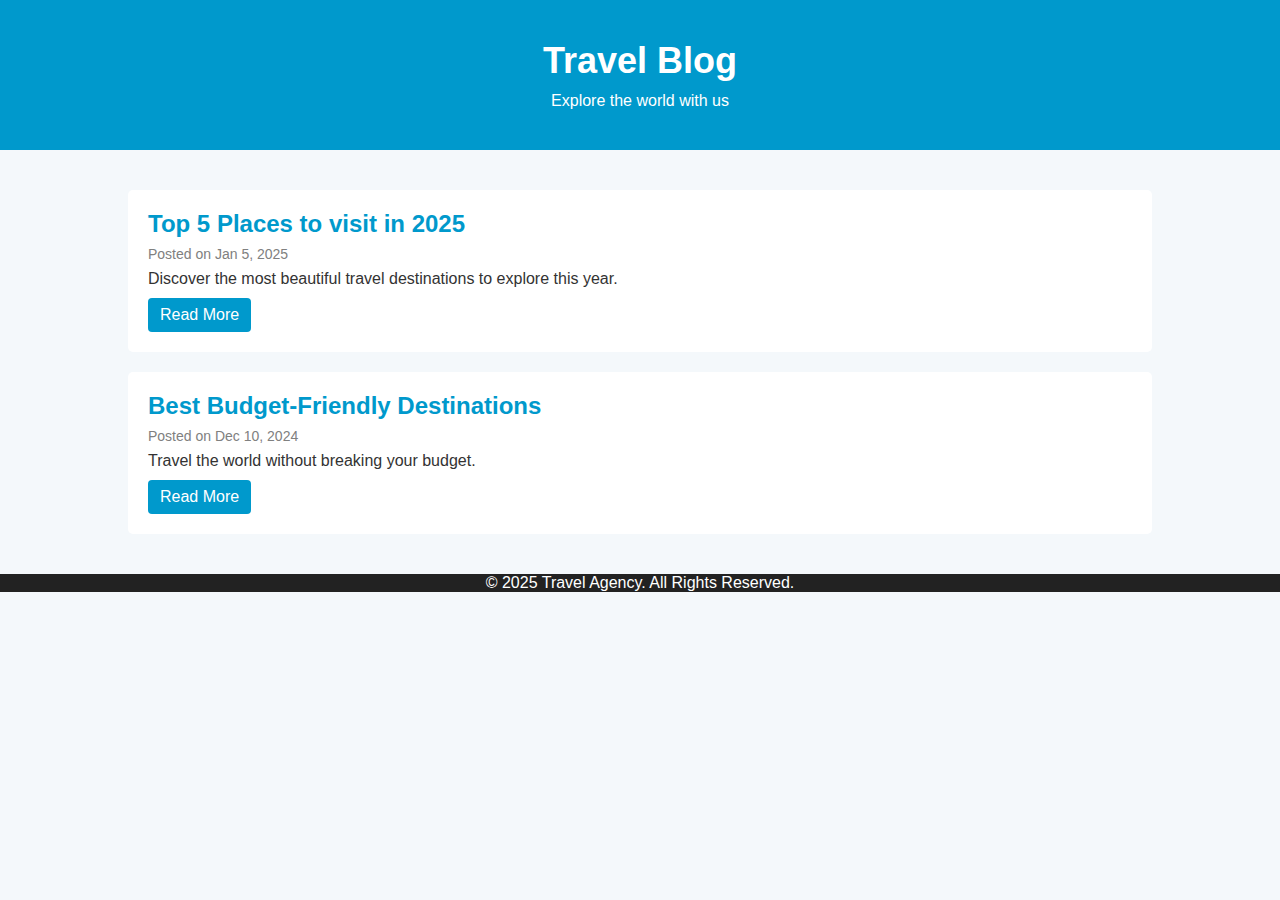
<file: blog page.html>
<!DOCTYPE html>
<html lang="en">
<head>
    <meta charset="UTF-8">
    <meta name="viewport" content="width=device-width, initial-scale=1.0">
    <title>Travel Blog | Travel Agency</title>
    <link rel="stylesheet" href="faq & blog style.css">
</head>
<body>
    <header>
        <h1>Travel Blog</h1>
        <p>Explore the world with us</p>
    </header>
    <section class="blog-container">
        <article class="blog-post">
            <h2>Top 5 Places to visit in 2025</h2>
            <p class="date">Posted on Jan 5, 2025</p>
            <p>Discover the most beautiful travel 
                destinations to explore this year.</p>
                <a href="#">Read More</a>
        </article>
        <article class="blog-post">
            <h2>Best Budget-Friendly Destinations</h2>
            <p class="date">Posted on Dec 10, 2024</p>
            <p>Travel the world without breaking your budget.</p>
            <a href="#">Read More</a>
        </article>
    </section>
    <footer>
        <p>&copy; 2025 Travel Agency. All Rights Reserved.</p>
    </footer>
</body>
</html>
</file>
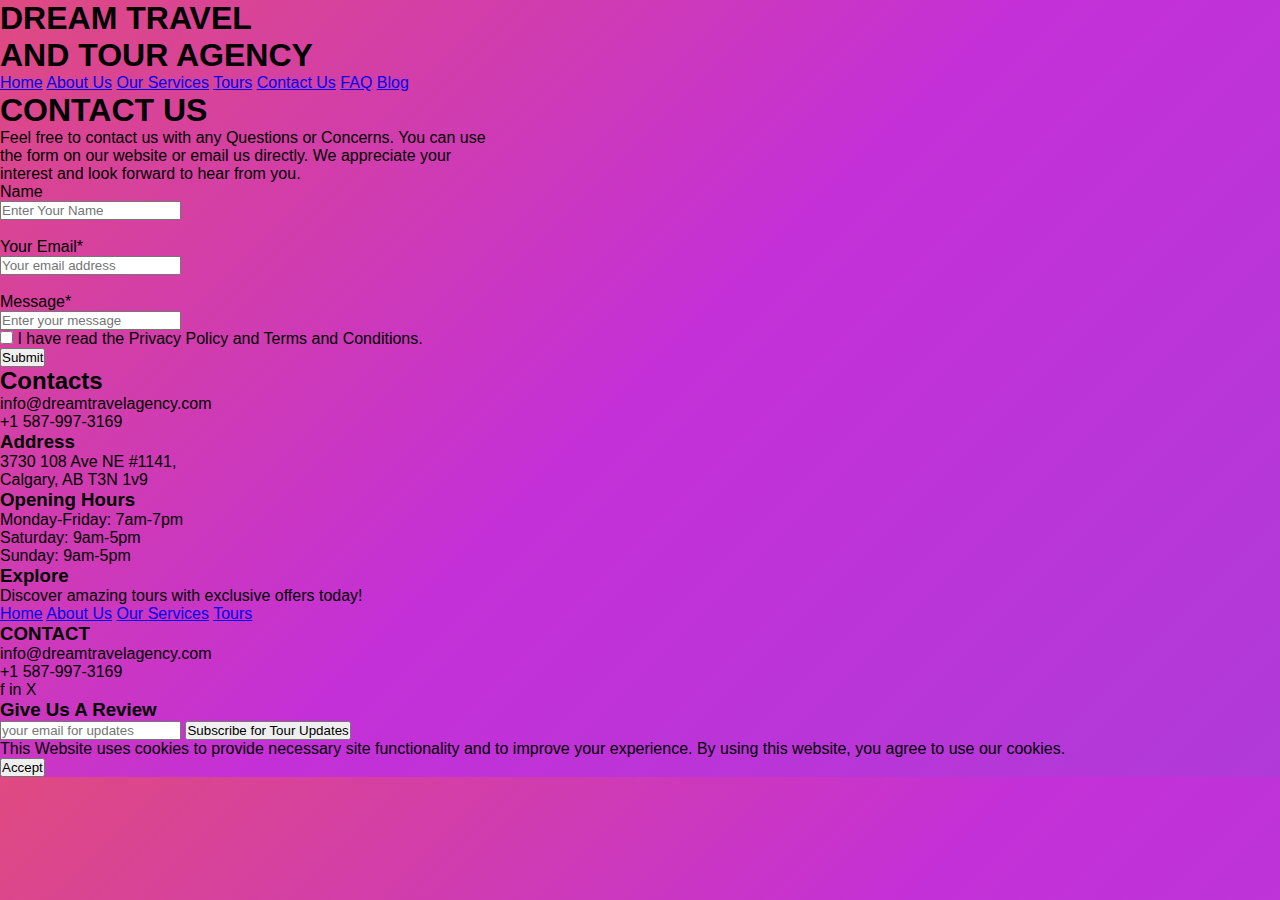
<file: contact us.html>
<!DOCTYPE html>
<html lang="en">
<head>
    <meta charset="UTF-8">
    <meta name="viewport" content="width=device-width, initial-scale=1.0">
    <title>Contact Us</title>
    <link rel="stylesheet" href="contactus style.css">
</head>
<header>
    <h1> DREAM TRAVEL <br><span> AND TOUR AGENCY </span></h1>
        <nav>
            <a href="home.html">Home</a>
            <a href="about us.html">About Us</a>
            <a href="services.html">Our Services</a>
            <a href="tour.html">Tours</a>
            <a href="contact us.html" class="active">Contact Us</a>
            <a href="faq.html">FAQ</a>
            <a href="blog page.html">Blog</a>
        </nav>
</header>
<body>
    <h1>CONTACT US</h1>
    <p> Feel free to contact us with any Questions or Concerns. You can use </p> 
    <p> the form on our website or email us directly. We appreciate your </p>
    <p>    interest and look forward to hear from you.</p>
    <label>Name</label>
    <br>
    <input type="text" placeholder="Enter Your Name">
    <br><br>
    <label>Your Email*</label>
    <br>
    <input type="text" placeholder="Your email address">
    <br><br>
    <label>Message*</label>
    <br>
    <input type="text" placeholder="Enter your message">
    <br>
    <form action="/submit-page" method="POST">
        <label>
            <input type="checkbox" name="terms" value="agreed" required>
            I have read the Privacy Policy and Terms and Conditions.
        </label>
        <br>
        <button type="submit">Submit</button>
    </form>
    <section class="info-section">
    <article class="box">
            <h2> Contacts</h2>
            <p> info@dreamtravelagency.com</p>
            <p>+1 587-997-3169</p>
    </article>
    <article class="box">
        <h3>Address</h3>
        <p>3730 108 Ave NE #1141,</p>
        <p>Calgary, AB T3N 1v9</p>
    </article>
    <article class="box">
        <h3> Opening Hours </h3>
        <p> Monday-Friday: 7am-7pm </p>
        <p> Saturday: 9am-5pm </p>
        <p> Sunday: 9am-5pm </p>
    </article>
</section>
<footer>
    <section class="footer-content">
        <article class="explore">
            <h3>Explore</h3>
            <p> Discover amazing tours with exclusive
                 offers today! </p>
                 <nav>
                    <a href="home.html">Home</a>
                    <a href="about us.html">About Us</a>
                    <a href="services.html">Our Services</a>
                    <a href="tour.html">Tours</a>
                 </nav>
        </article>
        <article class="contact">
            <h3> CONTACT</h3>
            <p>info@dreamtravelagency.com</p>
            <p>+1 587-997-3169</p>
            <p class="icons">
                <span>f</span>
                <span>in</span>
                <span>X</span>
            </p>
        </article>
        <article class="review">
            <h3>Give Us A Review</h3>
            <form>
                <input type="email" placeholder="your email for updates">
                <button type="submit">Subscribe for Tour  Updates</button>
            </form>
        </article>
    </section>
    <section class="cookies">
        <p> This Website uses cookies to provide 
            necessary site functionality
            and to improve your experience. By using 
            this website, you agree
            to use our cookies.
        </p>
        <button>Accept</button>
    </section>
</footer>

</body>
</html>
</file>
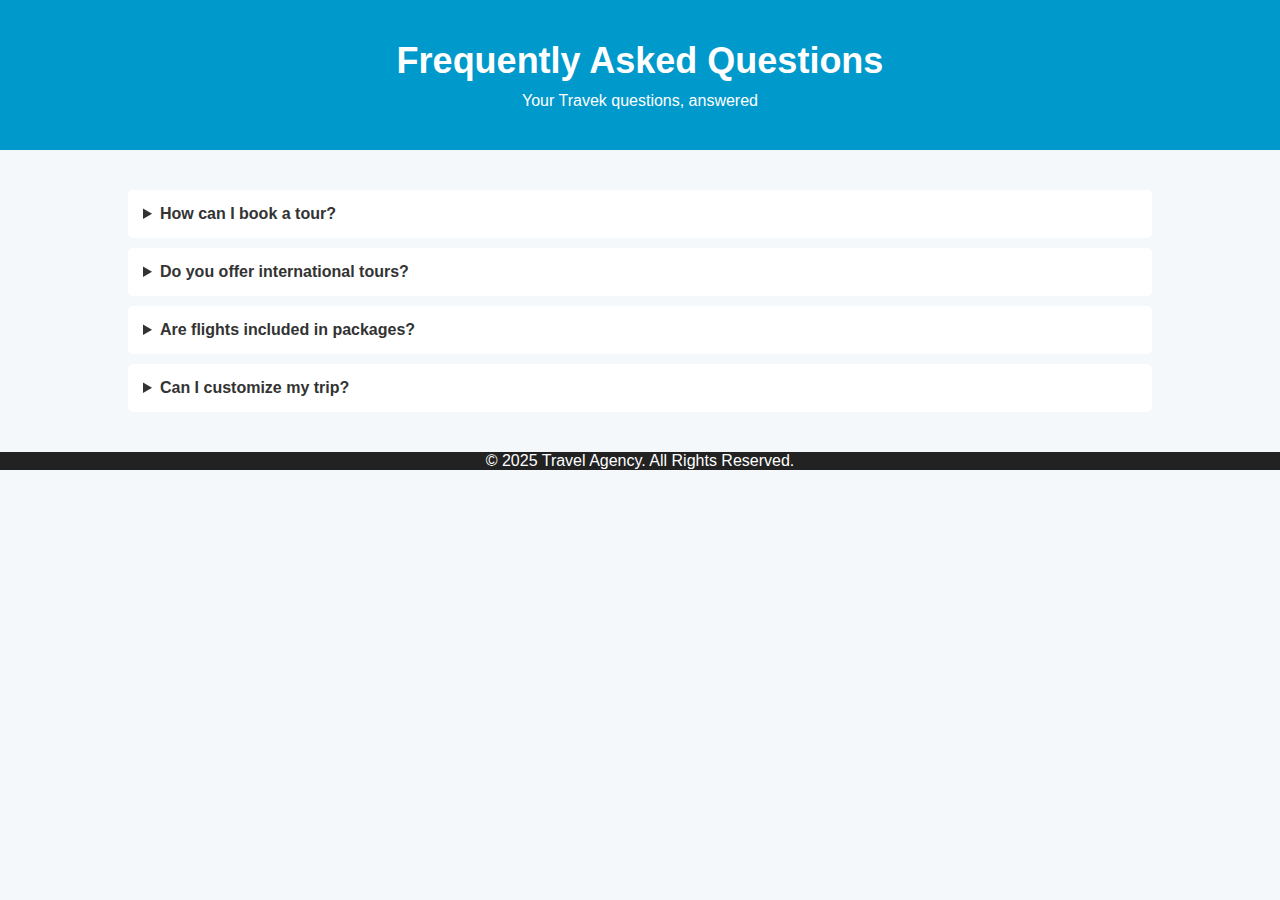
<file: faq.html>
<!DOCTYPE html>
<html lang="en">
<head>
    <meta charset="UTF-8">
    <meta name="viewport" content="width=device-width, initial-scale=1.0">
    <title>FAQ | Travel Agency</title>
    <link rel="stylesheet" href="faq & blog style.css">
</head>
<body>
    <header>
        <h1> Frequently Asked Questions</h1>
        <p>Your Travek questions, answered</p>
    </header>
    <section class="faq-container">
        <details>
            <summary>How can I book a tour?</summary>
            <p>You can book a tour by contacting us 
                through our website or visiting our office.
            </p>
        </details>
        <details>
            <summary>Do you offer international tours?</summary>
            <p>Yes, we offer both domestic and international 
                travel packages.</p>
        </details>
        <details>
            <summary>Are flights included in packages?</summary>
            <p>Some packages include flights while others do
                not. Details are mentioned in each package.</p>
        </details>
        <details>
            <summary>Can I customize my trip?</summary>
            <p>Absolutely! We provide customized travel plans
                according to our needs.</p>
        </details>
    </section>
    <footer>
        <p>&copy; 2025 Travel Agency. All Rights Reserved.</p>
    </footer>
</body>
</html>
</file>
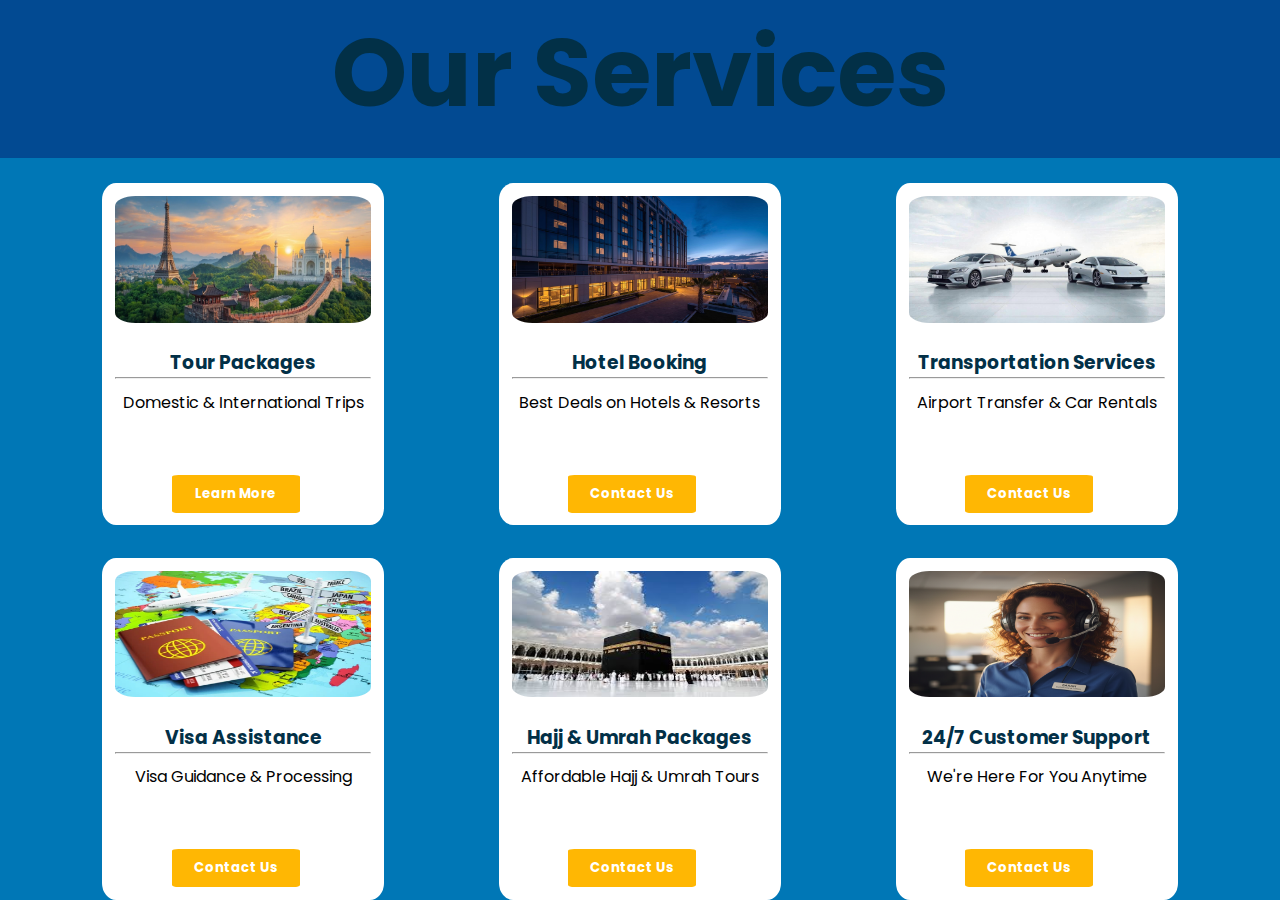
<file: services.html>
<!DOCTYPE html>
<html lang="en">
<head>
    <meta charset="UTF-8">
    <meta name="viewport" content="width=device-width, initial-scale=1.0">
    <title>Our Services | Dream Travel Agency</title>
    <link rel="stylesheet" href="style.css">
    <link href="https://fonts.googleapis.com/css2?family=Poppins:wght@300;400;600;700&display=swap" rel="stylesheet">
</head>
<body>

    <!-- Header -->
    <header>
        <h1>Our Services</h1>
    </header>

    <!-- Services Section -->
    <main>
        <article class="service-card">
            <img src="images/image.jpg" alt="Tour Packages">
            <h3>Tour Packages</h3>
            <hr>
            <p>Domestic & International Trips</p>
            <figure>
                <h5><a href="tour.html">Learn More</a></h5>
            </figure>
        </article>

        <article class="service-card">
            <img src="images/hotel.jpg" alt="Hotel Booking">
            <h3>Hotel Booking</h3>
            <hr>
            <p>Best Deals on Hotels & Resorts</p>
            <figure>
                <h5><a href="contact us.html">Contact Us</a></h5>
            </figure>
        </article>

        <article class="service-card">
            <img src="images/t.jpg" alt="Transportation Services">
            <h3>Transportation Services</h3>
            <hr>
            <p>Airport Transfer & Car Rentals</p>
            <figure>
                <h5><a href="contact us.html">Contact Us</a></h5>
            </figure>
        </article>

        <article class="service-card">
            <img src="images/visa.webp" alt="Visa Assistance">
            <h3>Visa Assistance</h3>
            <hr>
            <p>Visa Guidance & Processing</p>
            <figure>
                <h5><a href="contact us.html">Contact Us</a></h5>
            </figure>
        </article>

        <article class="service-card">
            <img src="images/khana kaba.jpeg" alt="Hajj & Umrah Packages">
            <h3>Hajj & Umrah Packages</h3>
            <hr>
            <p>Affordable Hajj & Umrah Tours</p>
            <figure>
                <h5><a href="contact us.html">Contact Us</a></h5>
            </figure>
        </article>

        <article class="service-card">
            <img src="images/customer.png" alt="24/7 Customer Support">
            <h3>24/7 Customer Support</h3>
            <hr>
            <p>We're Here For You Anytime</p>
            <figure>
                <h5><a href="contact us.html">Contact Us</a></h5>
            </figure>
        </article>
    </main>

</body>
</html>
</file>
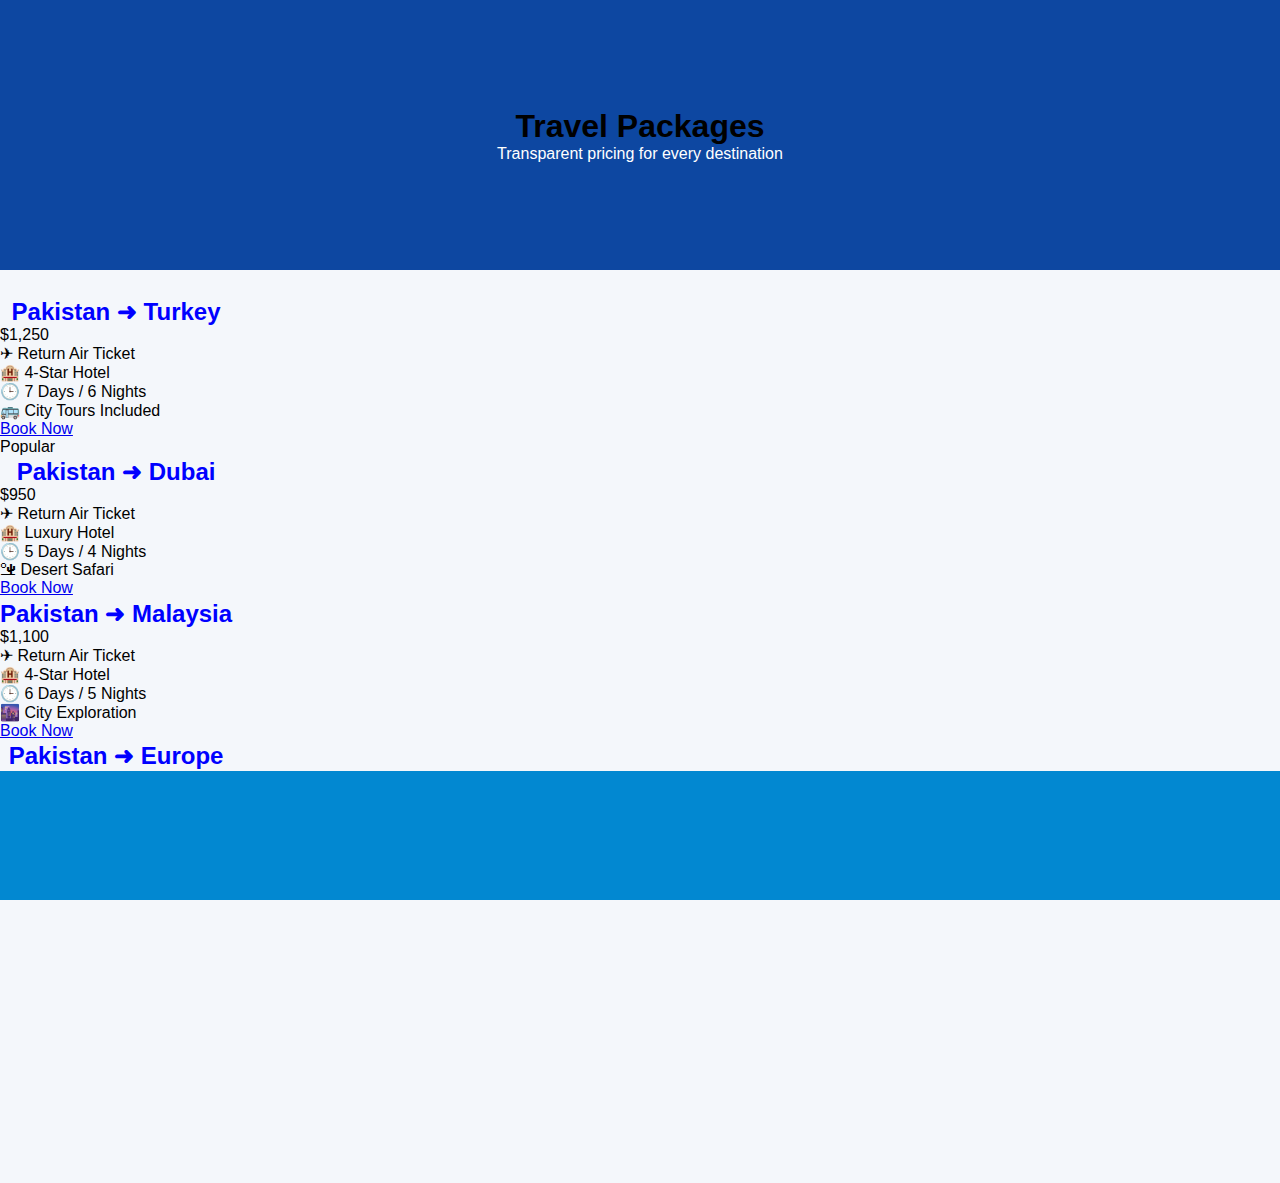
<file: tour.html>
<!DOCTYPE html>
<html lang="en">
<head>
<meta charset="UTF-8">
<meta name="viewport" content="width=device-width, initial-scale=1.0">
<title>Travel Packages - Dream Travel</title>
<link rel="stylesheet" href="tourstyle.css">
</head>
<body>

<header class="top-header">
  <h1>Travel Packages</h1>
  <p>Transparent pricing for every destination</p>
</header>

<main class="package-main">
  <section class="package-grid">

    <!-- INTERNATIONAL PACKAGES -->
    <div class="package-box">
      <h2>Pakistan ➜ Turkey</h2>
      <p class="price">$1,250</p>
      <ul>
        <li>✈ Return Air Ticket</li>
        <li>🏨 4-Star Hotel</li>
        <li>🕒 7 Days / 6 Nights</li>
        <li>🚌 City Tours Included</li>
      </ul>
      <a href="contact us.html" class="book-btn">Book Now</a>
    </div>

    <div class="package-box popular">
      <span class="badge">Popular</span>
      <h2>Pakistan ➜ Dubai</h2>
      <p class="price">$950</p>
      <ul>
        <li>✈ Return Air Ticket</li>
        <li>🏨 Luxury Hotel</li>
        <li>🕒 5 Days / 4 Nights</li>
        <li>🏜 Desert Safari</li>
      </ul>
      <a href="contact us.html" class="book-btn">Book Now</a>
    </div>

    <div class="package-box">
      <h2>Pakistan ➜ Malaysia</h2>
      <p class="price">$1,100</p>
      <ul>
        <li>✈ Return Air Ticket</li>
        <li>🏨 4-Star Hotel</li>
        <li>🕒 6 Days / 5 Nights</li>
        <li>🌆 City Exploration</li>
      </ul>
      <a href="contact us.html" class="book-btn">Book Now</a>
    </div>

    <div class="package-box">
      <h2>Pakistan ➜ Europe</h2>
      <p class="price">$2,500</p>
      <ul>
        <li>✈ Return Air Ticket</li>
        <li>🏨 Premium Hotels</li>
        <li>🕒 10 Days Tour</li>
        <li>🗼 Multiple Countries</li>
      </ul>
      <a href="contact us.html" class="book-btn">Book Now</a>
    </div>

    <!-- LOCAL PACKAGES -->
    <div class="package-box">
      <h2>Lahore ➜ Murree</h2>
      <p class="price">$150</p>
      <ul>
        <li>🚌 Luxury Transport</li>
        <li>🏨 Hotel Stay</li>
        <li>🕒 3 Days / 2 Nights</li>
        <li>🌲 Sightseeing Included</li>
      </ul>
      <a href="contact us.html" class="book-btn">Book Now</a>
    </div>

    <div class="package-box popular">
      <span class="badge">Best Value</span>
      <h2>Islamabad ➜ Hunza</h2>
      <p class="price">$250</p>
      <ul>
        <li>🚌 Comfortable Transport</li>
        <li>🏨 Hotel + Breakfast</li>
        <li>🕒 6 Days / 5 Nights</li>
        <li>🏔 Valley Tours</li>
      </ul>
      <a href="contact us.html" class="book-btn">Book Now</a>
    </div>

  </section>
</main>


<footer class="footer">
  <p>📧 dreamtravel@gmail.com | 📞 +92 300 1234567</p>
  <p>&copy; 2025 Dream Travel Agency</p>
</footer>

</body>
</html>
</file>
<file: faq & blog style.css>
*{
    margin: 0;
    padding: 0;
    box-sizing: border-box;
    font-family: 'Poppins', sans-serif;
}
body{
    background-color: #f4f8fb;
    color: #333;
}
header{
    background: #0099cc;
    color: white;
    text-align: center;
    padding: 40px 20px;
}
header h1{
    font-size: 36px;
}
header p{
    margin-top: 10px;
}
.faq-container,
.blog-container{
    width: 80%;
    margin: 40px auto;
}
details{
    background: white;
    padding: 15px;
    margin-bottom: 10px;
    border-radius: 5px;
    cursor: pointer;
}
summary{
    font-weight: bold;
}
details p{
    margin-top: 10px;
}
.blog-post{
    background: white;
    padding: 20px;
    margin-bottom: 20px;
    border-radius: 5px;
}
.blog-post h2{
    color:#0099cc
}
.blog-post .date{
    font-size: 14px;
    color: gray;
    margin: 8px 0;
}
.blog-post a{
    text-decoration: none;
    color: white;
    background: #0099cc;
    padding: 8px 12px;
    border-radius: 4px;
    display: inline-block;
    margin-top: 10px;
}
.blog-post a:hover{
    background: #0077aa;
}
footer{
    background: #222;
    color: white;
    text-align: center;
    padding: 0px;
}
</file>
<file: style.css>
*{
    margin: 0%;
    padding: 0%;
    box-sizing: border-box;
    font-family: 'Poppins', sans-serif;
}
html,body{
    height: 100%;
    width: 100%;
}
body{
    background-color:  #0077B6;
    display: flex;
    justify-content: flex-start;
    flex-direction: column;
    align-items: center;
    overflow-x: hidden;
}
header{
    background-color: rgba(2, 62, 138, 0.8);
    font-size: 300%;
    color: #023047;
    text-align: center;
    padding-bottom: 1%;
    width: 100%;
}
main{
    margin-top: 2%;
    align-self: flex-start;
    height:auto;
    width:100%;
    gap: 1%;
    display: flex;
    flex-direction: row;
    justify-content: flex-start;
    flex-wrap: wrap;
    
}
article{
    align-self: flex-start;
    height:50%;
    width:22%;
    margin-left: 8%;
    background-color: white;
    display: flex;
    flex-direction: column;
    justify-content: flex-start;
    padding:1%;
    border-radius: 5%;
    margin-bottom: 2%;
    text-align: center;
}
article img{
    width:100%;
    height:40%;
    border-radius:8%;
    display: block; 
    margin-bottom: 10%;
}
article h3{
    display: flex;
    justify-content: center;
    align-items: center;
    color: #023047;
}
article p{
    margin-top: 4%;
}
figure{
    margin-top: auto;
    background-color: #FFB703;
    height: 12%;
    width: 50%;
    display: flex;
    justify-content: center;
    align-items: center;
    margin-left: 22%;
    border-radius: 5%;
}
figure:hover{
    background-color: red;
    cursor: pointer;
    transform: scale(1.15);
    box-shadow: 0 10px 10px rgba(253, 2, 2, 0.838);

}
figure a{
    text-decoration: none;
    color: inherit;
}
figure h5{
    color: white;
}
#box1{
    align-self: flex-start;
    height:50%;
    width:22%;
    background-color: white;
    display: flex;
    flex-direction: column;
    justify-content: flex-start;
    padding:1%;
    text-align: center;
}
#box2{
    align-self: flex-start;
    height:50%;
    width:22%;
    background-color: white;
    display: flex;
    flex-direction: column;
    justify-content: flex-start;
    padding:1%;
    text-align: center;
}
#box3{
    align-self: flex-start;
    height:50%;
    width:22%;
    background-color: white;
    display: flex;
    flex-direction: column;
    justify-content: flex-start;
    padding:1%;
    text-align: center;
}
#box4{
    align-self: flex-start;
    height:50%;
    width:22%;
    background-color: white;
    display: flex;
    flex-direction: column;
    justify-content: flex-start;
    padding:1%;
    text-align: center;
}
#box5{
    align-self: flex-start;
    height:50%;
    width:22%;
    background-color: white;
    display: flex;
    flex-direction: column;
    justify-content: flex-start;
    padding:1%;
    text-align: center;
}
</file>
<file: tourstyle.css>
*{
    margin: 0;
    padding: 0;
    box-sizing: border-box;
    font-family: 'Poppins', sans-serif;
}
html,body{
    height: 100%;
    width: 100%;
    overflow-x: hidden;
}
body{
    background-color: #f4f7fb;
}
header{
    top: 0%;
    height: 30%;
    display: flex;
    flex-direction: column;
    justify-content: center;
    align-items: center;
    background-color: #0d47a1;
}
header h2{
    color: White;
}
header p{
    color: white;
}
section h2{
    margin-top: 1%;
    text-align: center;
    color: blue;

}
main{
    margin-top: 2%;
    align-self: flex-start;
    height:50%;
    width:100%;
    gap: 2%;
    display: flex;
    flex-direction: row;
    justify-content: flex-start;
    flex-wrap: wrap;
}
article{
    align-self: flex-start;
    height:100%;
    width:20%;
    margin-left: 10%;
    background-color:  #1565c0;
    display: flex;
    flex-direction: column;
    justify-content: flex-start;
    border-radius: 5%;
    margin-bottom: 2%;
    position: relative;
}
article img{
    width:100%;
    height:50%;
    display: block; 
    flex-wrap: wrap;
    border-radius: 5%;
}
article h3{
    margin-left: 2%;
    color: white;
}
article p{
    color: white;
    margin-left: 2%;
}
article h2{
    color: orange;
}
figure{
    background-color: #ff9800;
    height: 10%;
    width: 40%;
    display: flex;
    justify-content: center;
    border-radius: 5%;
    position:absolute;
    bottom: 10px;
    right: 10px;
}
figure h5{
    display: flex;
    justify-content: center;
    align-items: center;
    text-align: center;
    margin-left: 11%;
    color: white;
}
figure:hover{
    background-color: red;
    cursor: pointer;
    transform: scale(1.15);
    box-shadow: 0 10px 20px rgba(253, 2, 2, 0.838);
}
figure a{
    text-decoration: none;
    color: inherit;
}
#box1{
    align-self: flex-start;
    height:100%;
    width:20%;
    background-color:  #1565c0;
    display: flex;
    flex-direction: column;
    justify-content: flex-start;
}
#box2{
    align-self: flex-start;
    height:100%;
    width:20%;
    background-color:  #1565c0;
    display: flex;
    flex-direction: column;
    justify-content: flex-start;
}
#box3{
    align-self: flex-start;
    height:100%;
    width:20%;
    background-color:  #1565c0;
    display: flex;
    flex-direction: column;
    justify-content: flex-start;
}
#box4{
    align-self: flex-start;
    height:100%;
    width:20%;
    background-color:  #1565c0;
    display: flex;
    flex-direction: column;
    justify-content: flex-start;
    text-decoration: none;
}
#box5{
    align-self: flex-start;
    height:100%;
    width:20%;
    background-color:  #1565c0;
    display: flex;
    flex-direction: column;
    justify-content: flex-start;
    text-decoration: none;
}
#bottom h2{
    margin-top: 45%;
    text-align: center;
    color: blue;
}
#row3{
    margin-top: 2%;
    align-self: flex-start;
    height:30%;
    width:100%;
    gap: 1%;
    display: flex;
    flex-direction: row;
    justify-content: flex-start;
}
#row3 img{
    width: 100%;
}
footer{
    margin-top: 2%;
    width: 100%;
    height: 40%;
    background-color: #0288d1;
    position: relative;
    display: flex;
    justify-content: center;
    text-align: center;
    align-items: center;
}
footer img{
    position: absolute;
    height: 100%;
    width: 100%;
}
footer h2{
    height: 20%;
    width: 50%;
    position: relative;
   color: white;
   z-index: 2;
}
#contact{
    position: absolute;
    height: 12%;
    width: 8%;
    background-color: orange;
    justify-content: center;
    text-align: center;
    border-radius: 5%;
    bottom: 35%;
    right: 48%;
}
#contact:hover{
    background-color: red;
    cursor: pointer;
}
</file>
<file: contactus style.css>
/* RESET */
* {
    margin: 0;
    padding: 0;
    box-sizing: border-box;
    font-family: 'Poppins', sans-serif;
}

/* BODY */
body {
    background: linear-gradient(135deg, #df4a81, #c430d7, #b03ad8);
    overflow-x: hidden;
}

/* HEADER */
.top-header {
    text-align: center;
    padding: 50px 20px;
    background: rgba(255, 255, 255, 0.05);
    color: white;
    
    top: 0;
    z-index: 1000;
    text-shadow: 2px 2px 6px rgba(0,0,0,0.4);
}
.top-header h1 {
    font-size: 2.5rem;
    margin-bottom: 10px;
}
.top-header p {
    font-size: 1.2rem;
}

/* CONTACT INFO */
.contact-main {
    padding: 50px 20px;
    display: flex;
    flex-direction: column;
    gap: 50px;
}

.contact-info {
    display: flex;
    justify-content: center;
    flex-wrap: wrap;
    gap: 30px;
}

.info-card {
    background: rgba(255, 255, 255, 0.1);
    backdrop-filter: blur(8px);
    border-radius: 20px;
    padding: 30px;
    width: 250px;
    text-align: center;
    border: 2px solid #df4a81;
    transition: transform 0.3s, box-shadow 0.3s, border 0.3s;
}
.info-card:hover {
    transform: translateY(-10px) scale(1.05);
    box-shadow: 0 15px 25px rgba(0,0,0,0.3);
    border: 2px solid #c430d7;
}
.info-card h2 {
    color: #fff;
    margin-bottom: 10px;
    text-shadow: 1px 1px 5px rgba(0,0,0,0.5);
}
.info-card p {
    color: #fce7ff;
    font-size: 1rem;
    line-height: 1.5;
}

/* CONTACT FORM */
.contact-form form {
    display: flex;
    flex-direction: column;
    gap: 20px;
    max-width: 600px;
    margin: auto;
}

.contact-form input,
.contact-form textarea {
    padding: 15px;
    border-radius: 15px;
    border: 2px solid #df4a81;
    outline: none;
    font-size: 1rem;
    resize: none;
    background: rgba(255,255,255,0.05);
    color: white;
}
.contact-form input::placeholder,
.contact-form textarea::placeholder {
    color: #fce7ff;
}

.contact-form input:focus,
.contact-form textarea:focus {
    border-color: #c430d7;
    box-shadow: 0 0 10px rgba(255,255,255,0.3);
}

.contact-form button {
    padding: 15px;
    border-radius: 15px;
    border: none;
    background: linear-gradient(135deg, #df4a81, #c430d7);
    color: white;
    font-size: 1rem;
    cursor: pointer;
    transition: transform 0.3s, box-shadow 0.3s;
}
.contact-form button:hover {
    transform: scale(1.05);
    box-shadow: 0 10px 20px rgba(0,0,0,0.3);
}

/* FOOTER */
.footer {
    text-align: center;
    padding: 30px 20px;
    background: rgba(255,255,255,0.05);
    color: white;
    text-shadow: 1px 1px 4px rgba(0,0,0,0.3);
}

/* RESPONSIVE */
@media(max-width:768px){
    .top-header h1 {
        font-size: 2rem;
    }
    .info-card {
        width: 200px;
    }
}
@media(max-width:480px){
    .top-header h1 {
        font-size: 1.5rem;
    }
    .contact-form input,
    .contact-form textarea {
        font-size: 0.9rem;
    }
    .contact-form button {
        font-size: 0.9rem;
    }
}
</file>
